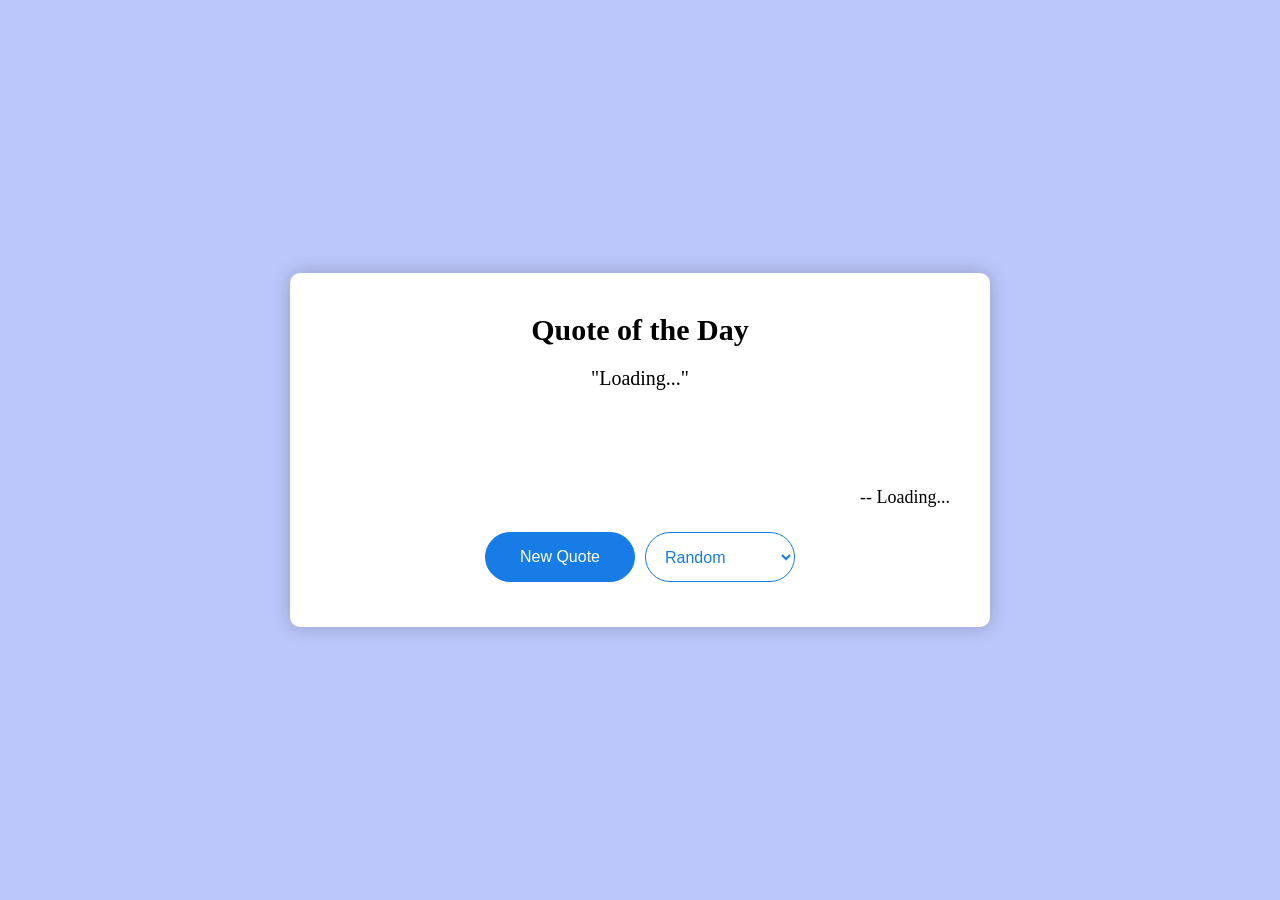
<file: index.html>
<!DOCTYPE html>
<html lang="en">
  <head>
    <meta charset="UTF-8" />
    <meta name="viewport" content="width=device-width, initial-scale=1.0" />
    <title>Random Quote Generator</title>
    <link rel="stylesheet" href="styles.css" />
    <script src="script.js" defer></script>
  </head>
  <body>
    <div class="quote-box">
      <h2>Quote of the Day</h2>
      <blockquote id="quote">Loading...</blockquote>
      <span id="author">Loading...</span>
      <div>
        <button id="new-quote">New Quote</button>
        <select id="tag-select">
          <option value="">Random</option>
          <option value="education">Education</option>
          <option value="friendship">Friendship</option>
          <option value="motivational">Motivational</option>
          <option value="success">Success</option>
        </select>
      </div>
    </div>
  </body>
</html>
</file>
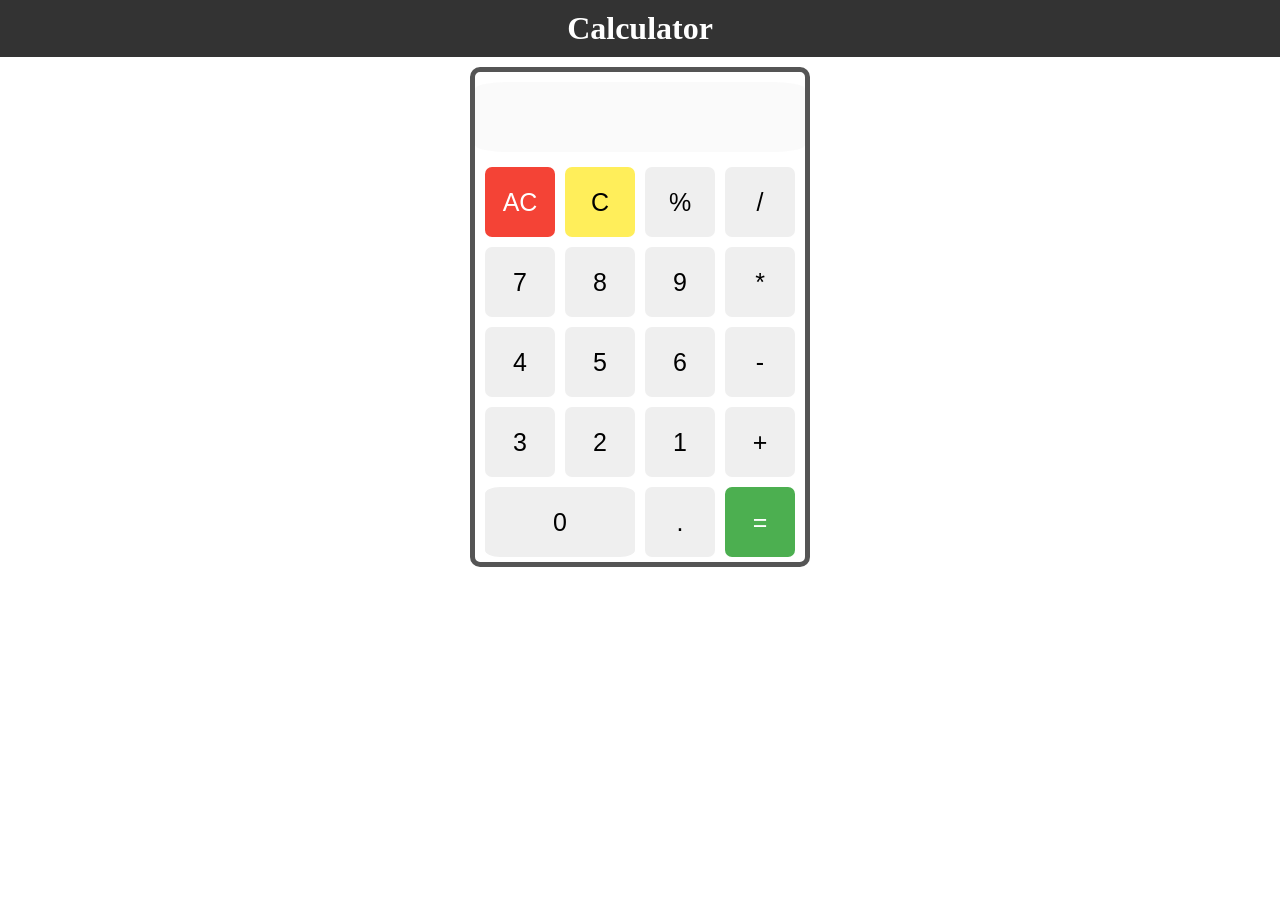
<file: Calculator/index.html>
<!DOCTYPE html>
<html lang="en">
<head>
    <meta charset="UTF-8">
    <meta name="viewport" content="width=device-width, initial-scale=1.0">
    <title>Calculator</title>
    <link rel="stylesheet" href="styles.css">
    <script src="script.js" defer></script>
</head>
<body>
    <header>
        <h1>Calculator</h1>
    </header>

    <main>
        <div class="calc">
            <input type="text" id="display" disabled>
            <div class="buttons">
                <button class="red" >AC</button>
                <button class="yellow">C</button>
                <button>%</button>
                <button>/</button>
                <button value="7">7</button>
                <button value="8">8</button>
                <button value="9">9</button>
                <button>*</button>
                <button value="4">4</button>
                <button value="5">5</button>
                <button value="6">6</button>
                <button>-</button>
                <button value="3">3</button>
                <button value="2">2</button>
                <button value="1">1</button>
                <button>+</button>
                <button value="0" class="zero">0</button>
                <button>.</button>
                <button class="green">=</button>
            </div>
        </div>
    </main>
</body>
</html>
</file>
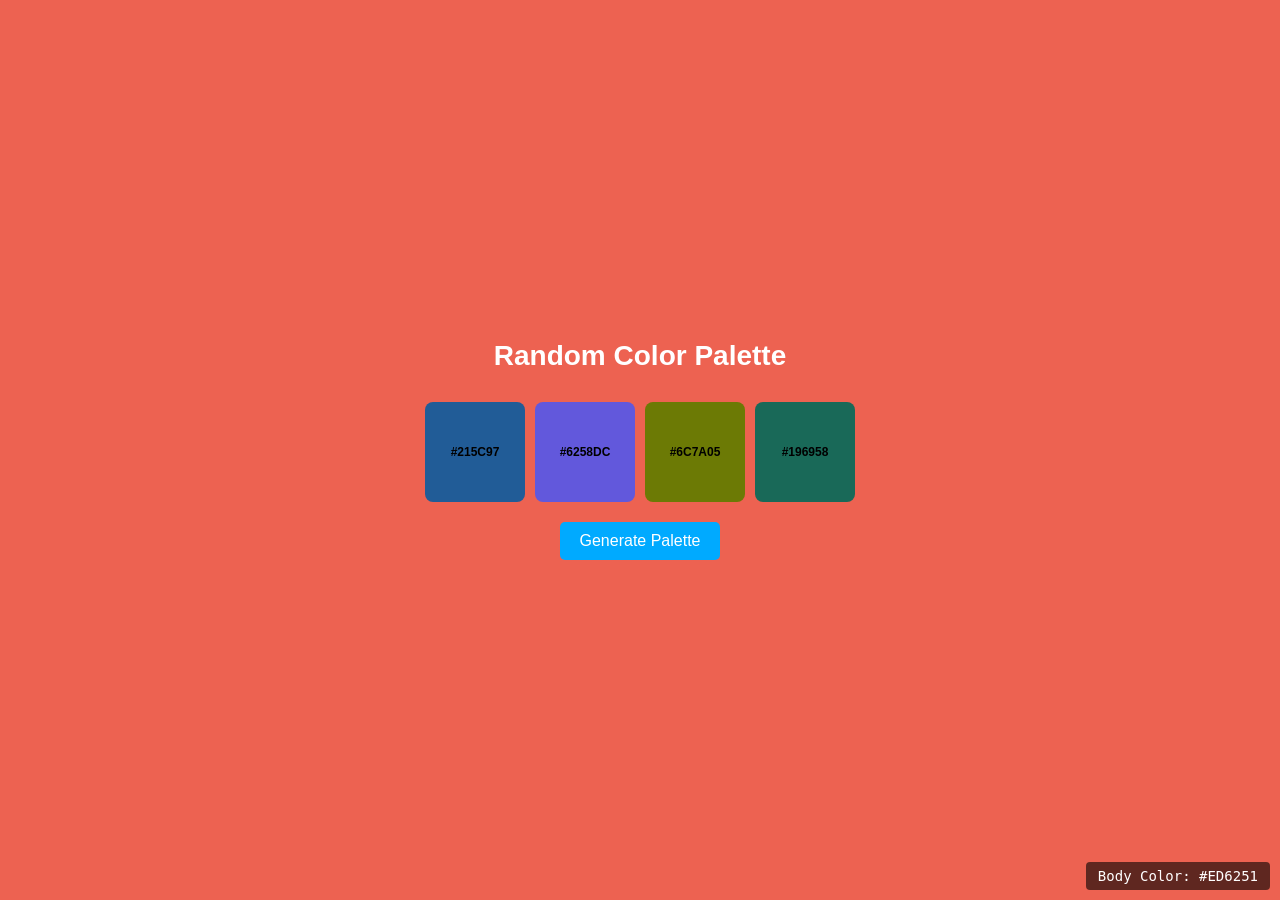
<file: ColorPalatteGenerator/index.html>
<!DOCTYPE html>
<html lang="en">
<head>
  <meta charset="UTF-8" />
  <meta name="viewport" content="width=device-width, initial-scale=1.0"/>
  <title>Color Palette Generator</title>
  <link rel="stylesheet" href="styles.css"/>
  <script src="script.js" defer></script>
</head>
<body>
  <div class="container">
    <h1>Random Color Palette</h1>
    <div class="palette" id="palette"></div>
    <button onclick="generatePalette()">Generate Palette</button>
  </div>
  <div id="body-color-code"></div>

</body>
</html>
</file>
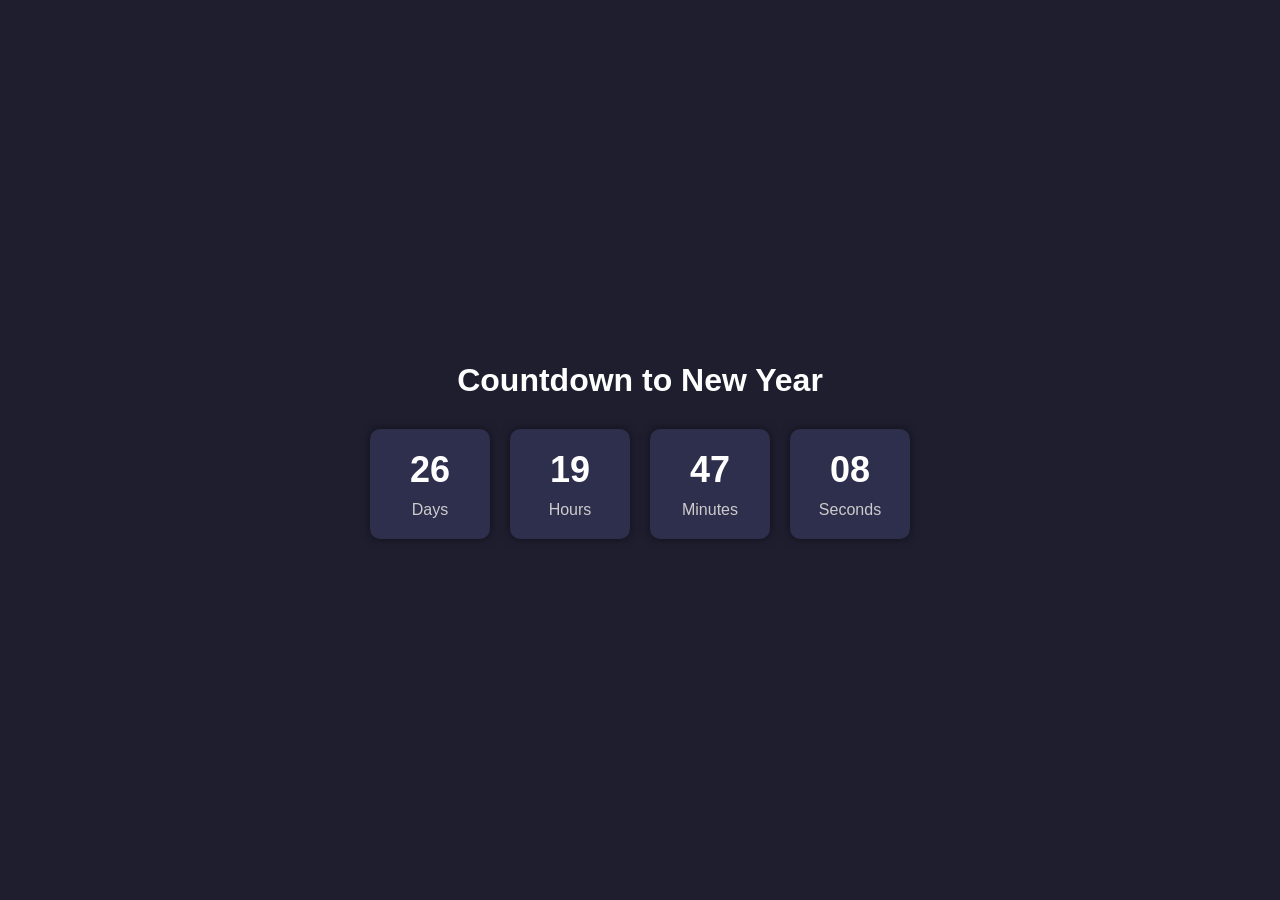
<file: CountDownTimer/index.html>
<!DOCTYPE html>
<html lang="en">
  <head>
    <meta charset="UTF-8" />
    <meta name="viewport" content="width=device-width, initial-scale=1.0" />
    <title>New Year Countdown</title>
    <link rel="stylesheet" href="styles.css" />
    <script src="script.js"></script>
  </head>
  <body>
    <h1>Countdown to New Year</h1>
    <div class="countdown">
      <div class="box">
        <div class="number" id="days">00</div>
        <div class="label">Days</div>
      </div>
      <div class="box">
        <div class="number" id="hours">00</div>
        <div class="label">Hours</div>
      </div>
      <div class="box">
        <div class="number" id="minutes">00</div>
        <div class="label">Minutes</div>
      </div>
      <div class="box">
        <div class="number" id="seconds">00</div>
        <div class="label">Seconds</div>
      </div>
    </div>
  </body>
</html>
</file>
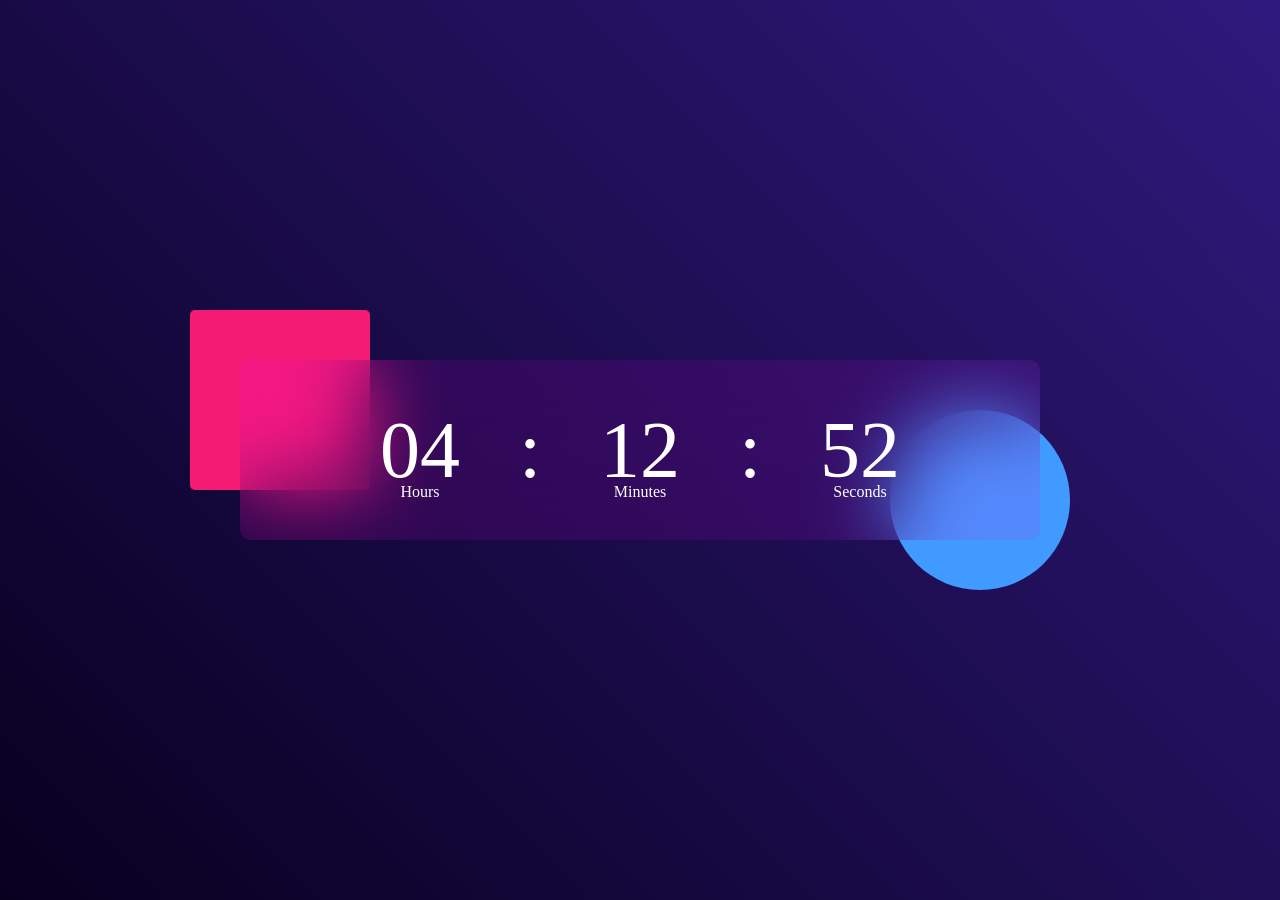
<file: DigitalClock/index.html>
<!DOCTYPE html>
<html lang="en">
  <head>
    <meta charset="UTF-8" />
    <meta name="viewport" content="width=device-width, initial-scale=1.0" />
    <title>Digital Clock</title>
    <link rel="stylesheet" href="styles.css" />
    <script src="script.js" defer></script>
  </head>
  <body>
    <div class="main">
      <div class="container">
        <div class="clock">
          <span id="hrs">00</span>
          <span>:</span>
          <span id="min">00</span>
          <span>:</span>
          <span id="sec">00</span>
        </div>
      </div>
    </div>
  </body>
</html>
</file>
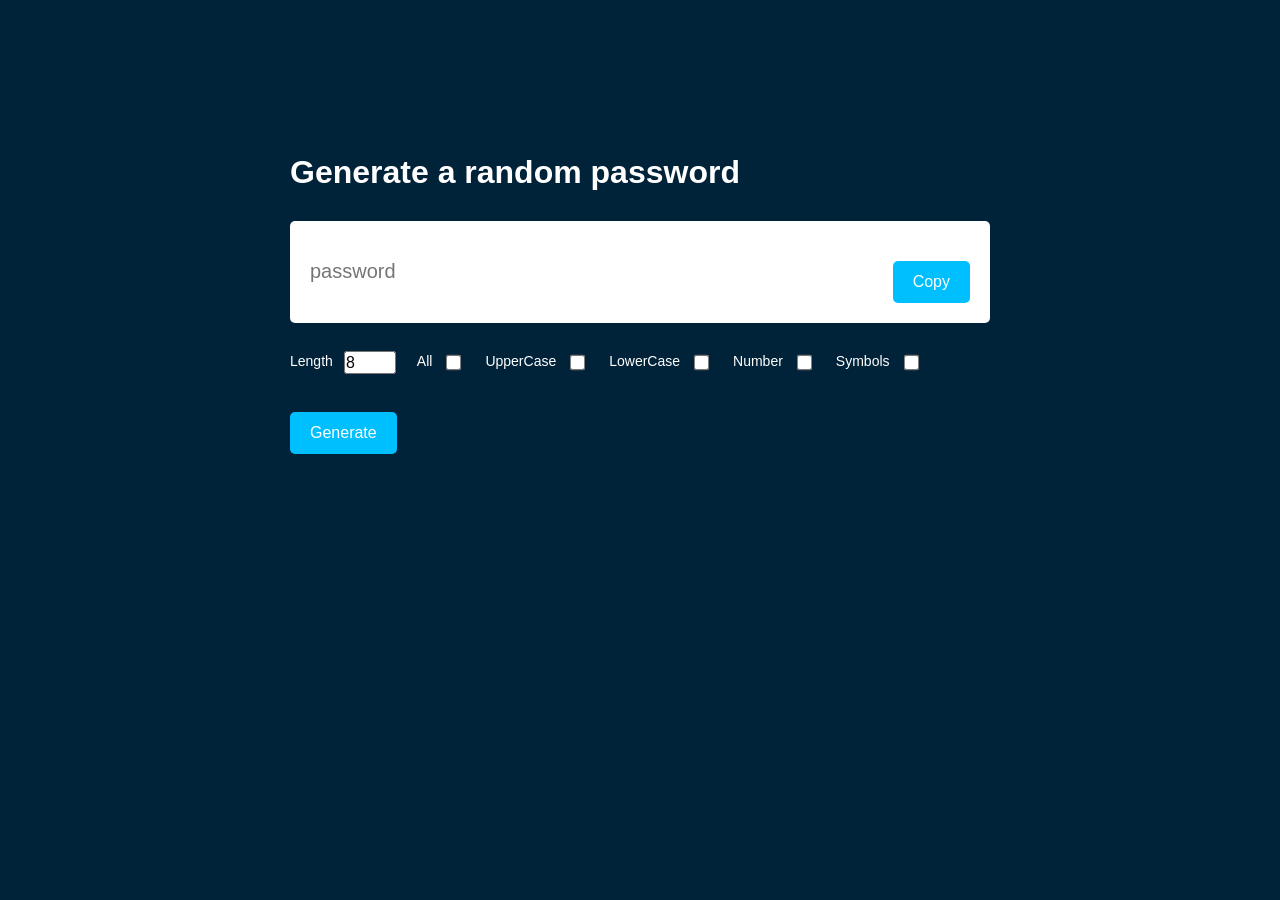
<file: PasswordGenerator/index.html>
<!DOCTYPE html>
<html lang="en">
  <head>
    <meta charset="UTF-8" />
    <meta name="viewport" content="width=device-width, initial-scale=1.0" />
    <title>Password Generator</title>
    <link rel="stylesheet" href="styles.css" />
    <script src="script.js" defer></script>
  </head>
  <body>
    <div class="container">
        <h1>Generate a random password</h1>
        <div class="display">
            <input type="text" id="pass" placeholder="password" >
            <button id="copy" class="btn">Copy</button>
        </div>

        <div class="option">
            <label for="length">Length</label>
            <input type="number" id="length" value="8" min="4" max="20" />
            <label for="all">All</label><input type="checkbox" name="" id="all">
            <label for="uc">UpperCase</label><input type="checkbox" name="" id="uc">
            <label for="lc">LowerCase</label><input type="checkbox" name="" id="lc">
            <label for="no">Number</label><input type="checkbox" name="" id="no">
            <label for="sy">Symbols</label><input type="checkbox" name="" id="sy">
        </div>
        <button id="generate" class="btn">Generate</button>
    </div>
  </body>
</html>
</file>
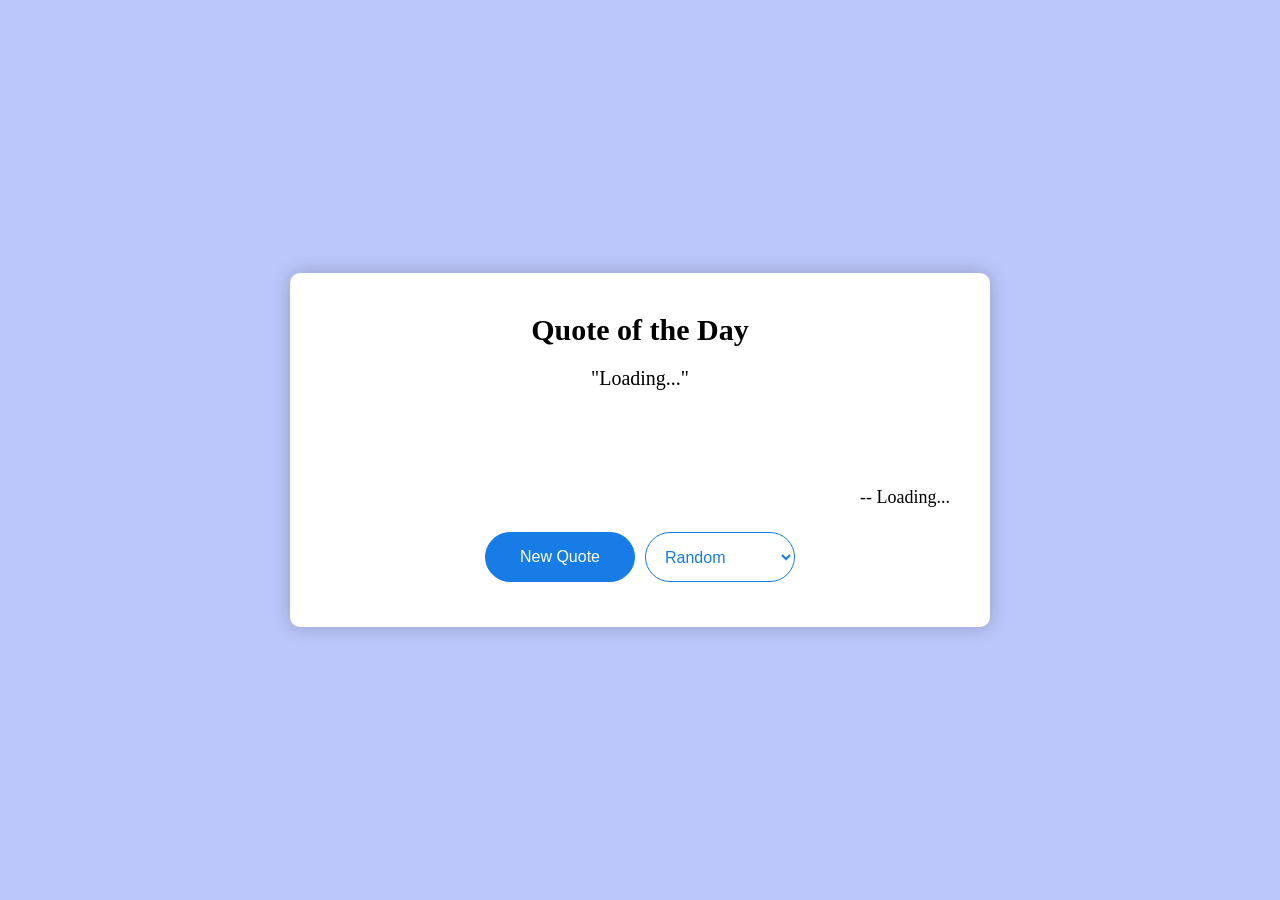
<file: RandomQuoteGenerator/index.html>
<!DOCTYPE html>
<html lang="en">
  <head>
    <meta charset="UTF-8" />
    <meta name="viewport" content="width=device-width, initial-scale=1.0" />
    <title>Random Quote Generator</title>
    <link rel="stylesheet" href="styles.css" />
    <script src="script.js" defer></script>
  </head>
  <body>
    <div class="quote-box">
      <h2>Quote of the Day</h2>
      <blockquote id="quote">Loading...</blockquote>
      <span id="author">Loading...</span>
      <div>
        <button id="new-quote">New Quote</button>
        <select id="tag-select">
          <option value="">Random</option>
          <option value="education">Education</option>
          <option value="friendship">Friendship</option>
          <option value="motivational">Motivational</option>
          <option value="success">Success</option>
        </select>
      </div>
    </div>
  </body>
</html>
</file>
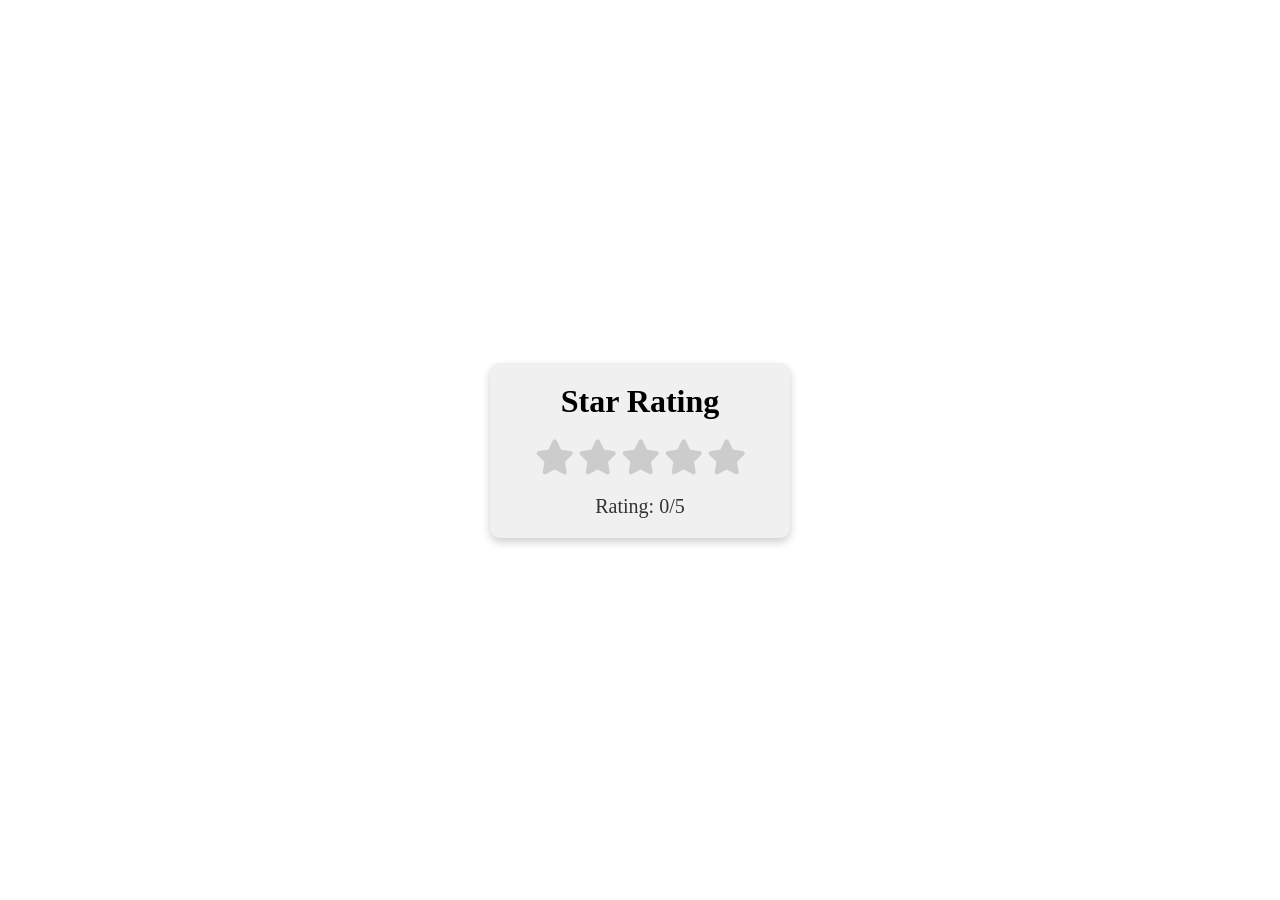
<file: StarRating/index.html>
<!DOCTYPE html>
<html lang="en">
  <head>
    <meta charset="UTF-8" />
    <meta name="viewport" content="width=device-width, initial-scale=1.0" />
    <title>Rating</title>
    <link rel="stylesheet" href="styles.css" />
    <script src="script.js" defer></script>
    <link
      rel="stylesheet"
      href="https://cdnjs.cloudflare.com/ajax/libs/font-awesome/6.7.2/css/all.min.css"
      integrity="sha512-Evv84Mr4kqVGRNSgIGL/F/aIDqQb7xQ2vcrdIwxfjThSH8CSR7PBEakCr51Ck+w+/U6swU2Im1vVX0SVk9ABhg=="
      crossorigin="anonymous"
      referrerpolicy="no-referrer"
    />
  </head>
  <body>
    <div class="main-container">
      <div class="container">
        <h1>Star Rating</h1>
        <div class="rating" id="rating">
          <i class="fa-solid fa-star star"></i>
          <i class="fa-solid fa-star star"></i>
          <i class="fa-solid fa-star star"></i>
          <i class="fa-solid fa-star star"></i>
          <i class="fa-solid fa-star star"></i>
        </div>
        <p>Rating: <span>0/5</span></p>
      </div>
    </div>
  </body>
</html>
</file>
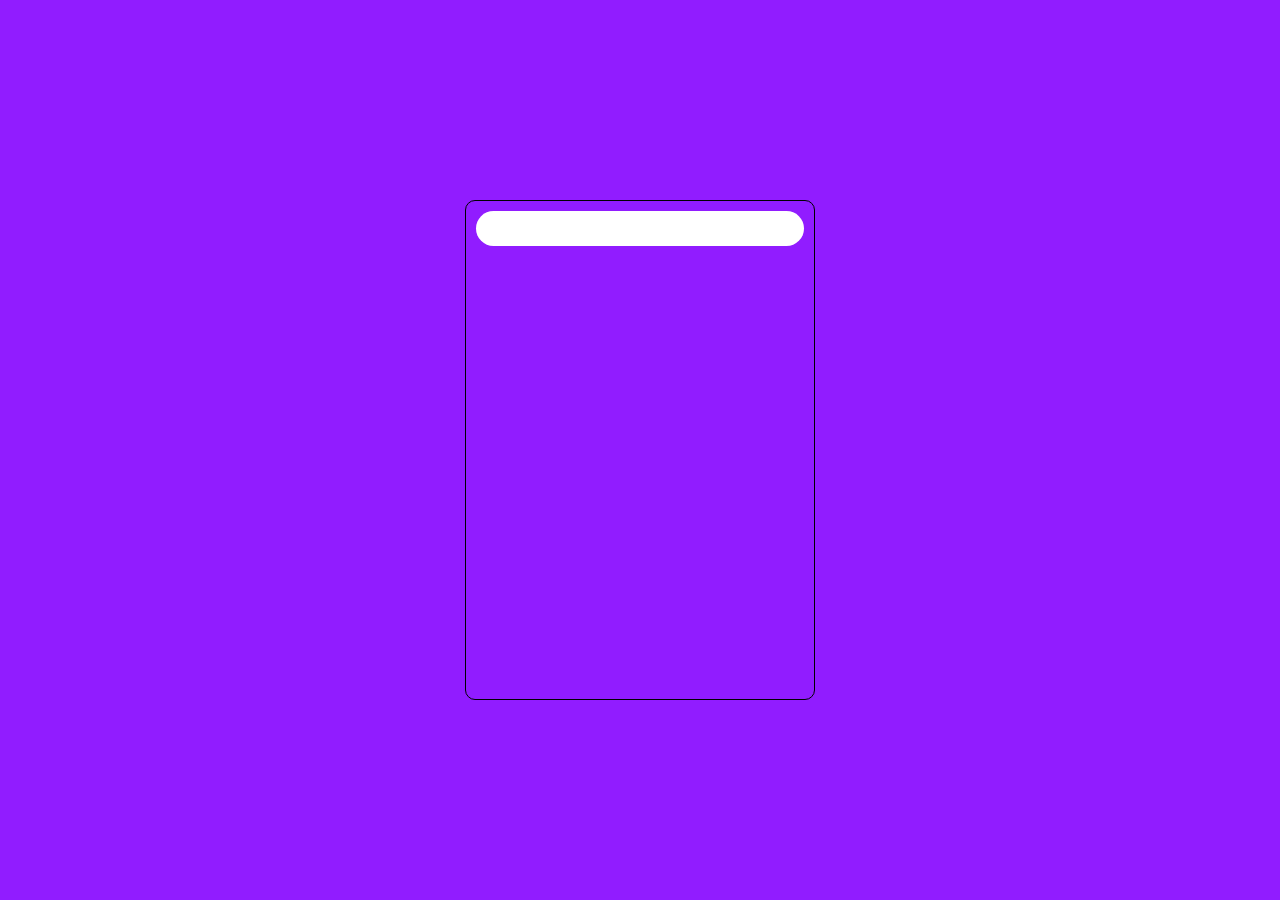
<file: Weather App/index.html>
<!DOCTYPE html>
<html lang="en">
  <head>
    <meta charset="UTF-8" />
    <meta name="viewport" content="width=device-width, initial-scale=1.0" />
    <title>Weather App</title>
    <link rel="stylesheet" href="styles.css">
  </head>
  <body>
    <div class="weather-box">
      <div class="search">
        <input type="text">
      </div>
      <div class="city"></div>
      <div class="image">
        <div class="condition"></div>
      </div>
      <div class="days"></div>
    </div>
  </body>
</html>
</file>
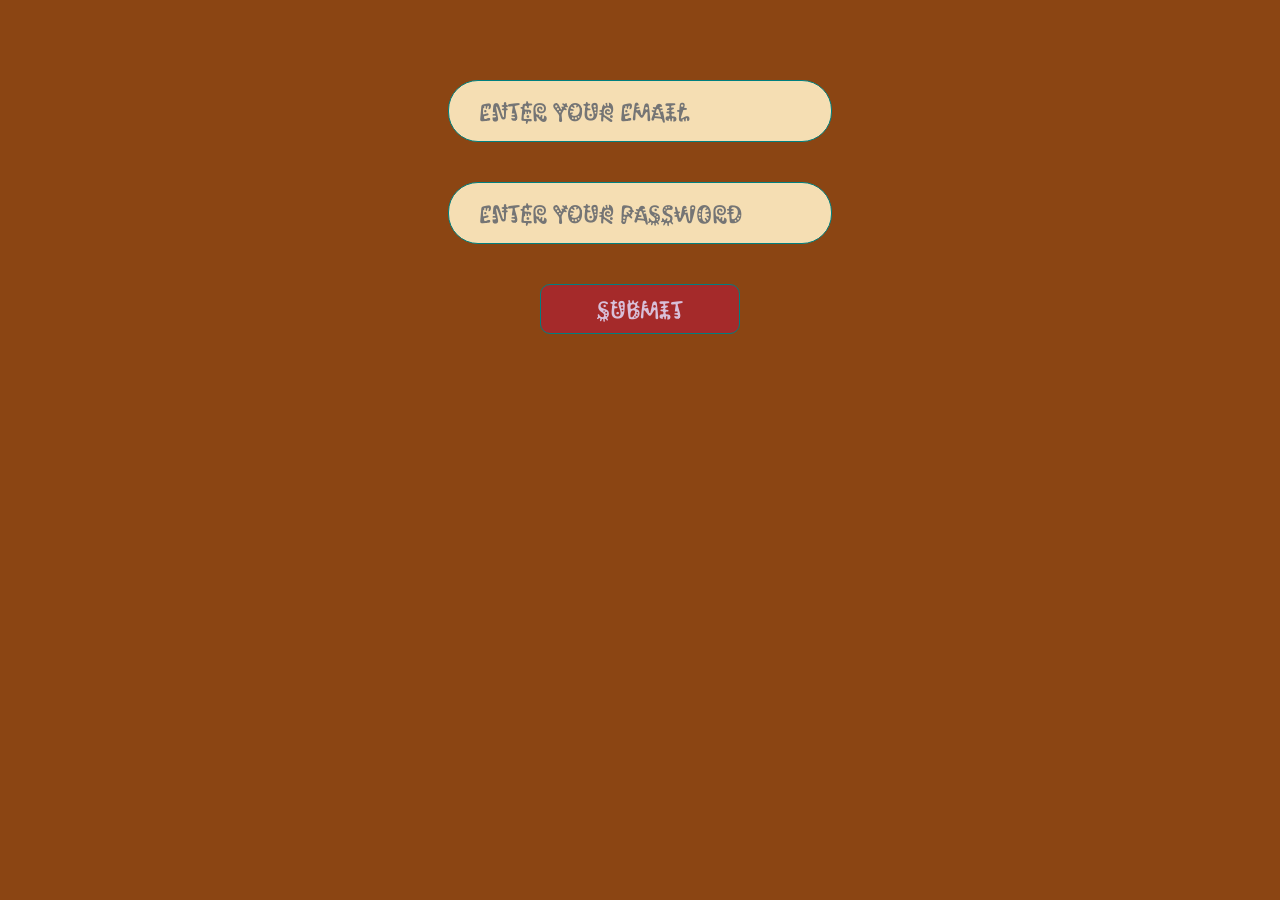
<file: login_form/login1.html>
<html lang="en">
<head>
    <meta charset="UTF-8">
    <meta name="viewport" content="width=device-width, initial-scale=1.0">
    <title>Login1</title>
    <link rel="stylesheet" href="login1.css">
</head>
<body>
    <form action="">
        <fieldset>
            <input type="email" name="email" placeholder="Enter your Email" required>
            <input type="password" name="password" placeholder="Enter your Password" required>
            <input type="submit"  >

        </fieldset>
    </form>
</body>
</html>
</file>
<file: styles.css>
* {
    margin: 0;
    padding: 0;
    box-sizing: border-box;
}

body {
    background-color: #bbc6fa;
}

.quote-box {
    background-color: #fff;
    width: 700px;
    position: absolute;
    top: 50%;
    left: 50%;
    transform: translate(-50%, -50%);
    text-align: center;
    padding: 40px;
    border-radius: 10px;
    box-shadow: 0px 0px 20px rgba(0, 0, 0, 0.2);
}

.quote-box h2 {
    font-size: 30px;
    margin-bottom: 20px;
}

.quote-box blockquote {
    font-size: 20px;
    min-height: 110px;
}

.quote-box blockquote::before,
.quote-box blockquote::after {
    content: '"';
}

.quote-box span {
    font-size: 18px;
    display: block;
    margin-top: 10px;
    float: right;
}

.quote-box span::before {
    content: '-- ';
}

.quote-box div {
    width: 100%;
    margin-top: 50px;
    display: flex;
    justify-content: center;
}

.quote-box div button,
.quote-box div select {
    height: 50px;
    width: 150px;
    border-radius: 25px;
    border: 1px solid rgb(23,124,229);
    margin: 5px;
    font-size: 16px;
    padding: 0 15px;
    cursor: pointer;
}

.quote-box div button {
    background-color: rgb(23,124,229);
    color: #fff;
}

.quote-box div select {
    background-color: #fff;
    color: rgb(23,124,229);
}
</file>
<file: Calculator/styles.css>
*{
    padding: 0;
    margin: 0;
    box-sizing: border-box;
}

header{
    width: 100%;
    background-color: #333;
    color: white;
    padding: 10px 0;
    text-align: center;
}

.calc{
    border: 5px solid #555;
    display: flex;
    flex-direction: column;
    height: 500px;
    margin: 10px auto;
    max-width: 340px;
    border-radius: 10px;
}

.calc input{
    width: 100%;
    height: 75px;
    text-align: right;
    font-size: 30px;
    padding: 10px;
    border: none;
    border-radius: 10%;
    margin: 10px 0;
}

.buttons{
    display: flex;
    justify-content: center;
    flex-wrap: wrap;
}

.zero{
    flex-basis: 150px;
}

.buttons button{
    padding: 15px;
    margin: 5px;
    border-radius: 10%;
    border: none;
    height: 70px;
    width: 70px;
    font-size: 25px;
}

.red{
    background-color: #f44336;
    color: white;
}

.red:hover{
    background-color: #d32f2f;
}

.yellow{
    background-color: #ffee5a;
    color: black;
}

.yellow:hover{
    background-color: #fdd835;
}

.green{
    background-color: #4caf50;
    color: white;
}

.green:hover{
    background-color: #388e3c;
}

button:hover{
    cursor: pointer;
    transform: scale(1.1);
    transition: all 0.2s ease-in-out;
}



@media (max-width: 480px) {
    .calc {
        transform: scale(0.8);  /* Shrinks the whole calculator */
        transform-origin: top center;  /* Keeps it centered from the top */
    }
}
</file>
<file: ColorPalatteGenerator/styles.css>
* {
  margin: 0;
  padding: 0;
  box-sizing: border-box;
}

body {
  font-family: Arial, sans-serif;
  background: #1a1a1a;
  color: #fff;
  display: flex;
  justify-content: center;
  align-items: center;
  height: 100vh;
  padding: 20px;
}

.container {
  text-align: center;
}

h1 {
  margin-bottom: 30px;
  font-size: 28px;
}

.palette {
  display: flex;
  gap: 10px;
  flex-wrap: wrap;
  justify-content: center;
  margin-bottom: 20px;
}

.color-box {
  width: 100px;
  height: 100px;
  border-radius: 8px;
  cursor: pointer;
  transition: transform 0.2s;
  display: flex;
  align-items: center;
  justify-content: center;
  font-size: 12px;
  color: #000;
  font-weight: bold;
}

.color-box:hover {
  transform: scale(1.05);
}

button {
  padding: 10px 20px;
  border: none;
  background: #00aaff;
  color: #fff;
  border-radius: 5px;
  cursor: pointer;
  font-size: 16px;
}

button:hover {
  background: #0077aa;
}

#body-color-code {
    position: fixed;
    bottom: 10px;
    right: 10px;
    background-color: rgba(0,0,0,0.6);
    color: #fff;
    padding: 6px 12px;
    border-radius: 4px;
    font-family: monospace;
    font-size: 14px;
  }
</file>
<file: CountDownTimer/styles.css>
* {
  margin: 0;
  padding: 0;
  box-sizing: border-box;
}

body {
  background-color: #1e1e2f;
  color: #fff;
  font-family: Arial, sans-serif;
  display: flex;
  flex-direction: column;
  justify-content: center;
  align-items: center;
  height: 100vh;
  text-align: center;
  padding: 20px;
}

h1 {
  font-size: 32px;
  margin-bottom: 30px;
}

.countdown {
  display: flex;
  flex-wrap: wrap;
  justify-content: center;
  gap: 20px;
}

.box {
  background-color: #2e2e4d;
  padding: 20px;
  border-radius: 10px;
  box-shadow: 0 0 10px rgba(0, 0, 0, 0.5);
  width: 120px;
}

.number {
  font-size: 36px;
  font-weight: bold;
  margin-bottom: 10px;
}

.label {
  font-size: 16px;
  color: #ccc;
}
</file>
<file: DigitalClock/styles.css>
*{
    margin: 0;
    padding: 0;
    box-sizing: border-box;
}

.main{
    width: 100%;
    min-height: 100vh;
    background: linear-gradient(45deg, #08001f, #30197d);
    color: #fff;
    position: relative;
}

.container{
    width: 800px;
    height: 180px;
    position:absolute;
    top: 50%;
    left: 50%;
    transform: translate(-50%, -50%);
}

.clock{
    width: 100%;
    height: 100%;
    background: rgba(235, 0, 235, 0.11);
    border-radius: 10px;
    display: flex;
    justify-content: center;
    align-items: center;
    backdrop-filter: blur(40px);
}

.container::before{
    content: '';
    width: 180px;
    height: 180px;
    background: #f41b75;
    border-radius: 5px;
    position: absolute;
    top:-50px;
    left: -50px;
    z-index: -1;
}

.container::after{
    content: '';
    width: 180px;
    height: 180px;
    background: #419aff;
    border-radius: 50%;
    position: absolute;
    right:-30px;
    bottom: -50px;
    z-index: -1;
}

.clock span{
    font-size: 80px;
    width: 110px;
    display: inline-block;
    text-align: center;
    position: relative;
}

.clock span::after{
    font-size: 16px;
    position: absolute;
    border-radius: 50%;
    bottom: -5px;
    left: 50%;
    transform: translate(-50%);
}

#hrs::after{
    content: 'Hours';
}


#min::after{
    content: 'Minutes';
}


#sec::after{
    content: 'Seconds';
}
</file>
<file: PasswordGenerator/styles.css>
* {
  margin: 0;
  padding: 0;
  box-sizing: border-box;
}

body {
  background-color: #002339;
  color: #fff;
  font-family: sans-serif;
}

.container {
  margin: 12% auto;
  width: 90%;
  max-width: 700px;
}

h1 {
  font-size: 32px;
  margin-bottom: 20px;
}

.display {
  width: 100%;
  margin-top: 30px;
  margin-bottom: 30px;
  background: #fff;
  color: #333;
  display: flex;
  justify-content: space-between;
  align-items: center;
  border-radius: 5px;
  padding: 20px;
}

.display input {
  border: 0;
  outline: none;
  font-size: 20px;
  width: 100%;
  color: #333;
  background: transparent;
}

.btn {
  background-color: #00bfff;
  color: white;
  border: none;
  padding: 12px 20px;
  margin-top: 20px;
  font-size: 16px;
  cursor: pointer;
  border-radius: 5px;
}

.option {
  display: flex;
  flex-wrap: wrap;
  gap: 10px;
  margin-bottom: 20px;
}

.option label {
  margin-right: 5px;
  font-size: 14px;
}

.option input[type="checkbox"],
.option input[type="number"] {
  margin-right: 15px;
  transform: scale(1.2);
}
</file>
<file: RandomQuoteGenerator/styles.css>
* {
    margin: 0;
    padding: 0;
    box-sizing: border-box;
}

body {
    background-color: #bbc6fa;
}

.quote-box {
    background-color: #fff;
    width: 700px;
    position: absolute;
    top: 50%;
    left: 50%;
    transform: translate(-50%, -50%);
    text-align: center;
    padding: 40px;
    border-radius: 10px;
    box-shadow: 0px 0px 20px rgba(0, 0, 0, 0.2);
}

.quote-box h2 {
    font-size: 30px;
    margin-bottom: 20px;
}

.quote-box blockquote {
    font-size: 20px;
    min-height: 110px;
}

.quote-box blockquote::before,
.quote-box blockquote::after {
    content: '"';
}

.quote-box span {
    font-size: 18px;
    display: block;
    margin-top: 10px;
    float: right;
}

.quote-box span::before {
    content: '-- ';
}

.quote-box div {
    width: 100%;
    margin-top: 50px;
    display: flex;
    justify-content: center;
}

.quote-box div button,
.quote-box div select {
    height: 50px;
    width: 150px;
    border-radius: 25px;
    border: 1px solid rgb(23,124,229);
    margin: 5px;
    font-size: 16px;
    padding: 0 15px;
    cursor: pointer;
}

.quote-box div button {
    background-color: rgb(23,124,229);
    color: #fff;
}

.quote-box div select {
    background-color: #fff;
    color: rgb(23,124,229);
}
</file>
<file: StarRating/styles.css>
*{
    margin: 0;
    padding: 0;
    box-sizing: border-box;
}


.main-container{
    display: flex;
    justify-content: center;
    align-items: center;
    height: 100vh;
}

.container{
    display: flex;
    justify-content: center;
    align-items: center;
    flex-direction: column;
    gap: 20px;
    background-color: #f0f0f0;
    padding: 20px;
    border-radius: 10px;
    box-shadow: 0 4px 8px rgba(0, 0, 0, 0.2);
    width: 300px;
}

.star{
    font-size: 35px;
    color: #ccc; 
    cursor: pointer;
}

.star:hover{
    color: gold;
}

p{
    font-size: 20px;
    color: #333;
}
</file>
<file: Weather App/styles.css>
*{
    margin: 0;
    padding: 0;
    box-sizing: border-box;
}

body{
    background-color: rgb(145, 28, 255);
    display: flex;
    justify-content: center;
    align-items: center;
    height: 100vh;
}

.weather-box{
    border: 1px solid black;
    width: 350px;
    height: 500px;
    border-radius: 10px;
    /* padding: 20px; */
}

.search{
    display: flex;
    width: 100%;
    padding: 10px;
}

input{
    padding-left: 15px;
    padding-right: 50px;
    width: 100%;
    border-radius: 20px;
    height: 35px;
    font-size: 20px;
    border: none;
    outline: none;
}
</file>
<file: login_form/login1.css>
@import url('https://fonts.googleapis.com/css2?family=Itim&family=Kablammo&family=Playwrite+GB+S:ital,wght@0,100..400;1,100..400&family=Roboto:ital,wght@0,100;0,300;0,400;0,500;0,700;0,900;1,100;1,300;1,400;1,500;1,700;1,900&display=swap');*{
    margin: 0;
    padding: 0;
    box-sizing: border-box;
    font-family:Kablammo;
}
body{
    background-color: saddlebrown;
}

form{
    height: 500px;
    width: 30%;
    margin: 80px auto;
    /* border: 2px solid black; */
}
fieldset{
    border: none;
}
input{
    height: 60px;
    width: 100%;    
    border-radius: 30px;
    padding: 30px;
    font-size: 25px;
    display: block;
    margin: 0 0 40px;
    border: 1px solid teal;
    background-color: wheat;
}
input[type="submit"]{
    display: flex;
    align-items: center;
    justify-content: center;
    height: 50px; 
    width: 200px; 
    padding: 0; 
    margin: 0 auto; 
    border-radius: 10px; 
    background-color: brown;
    color: thistle;
    cursor: pointer;
}
</file>
